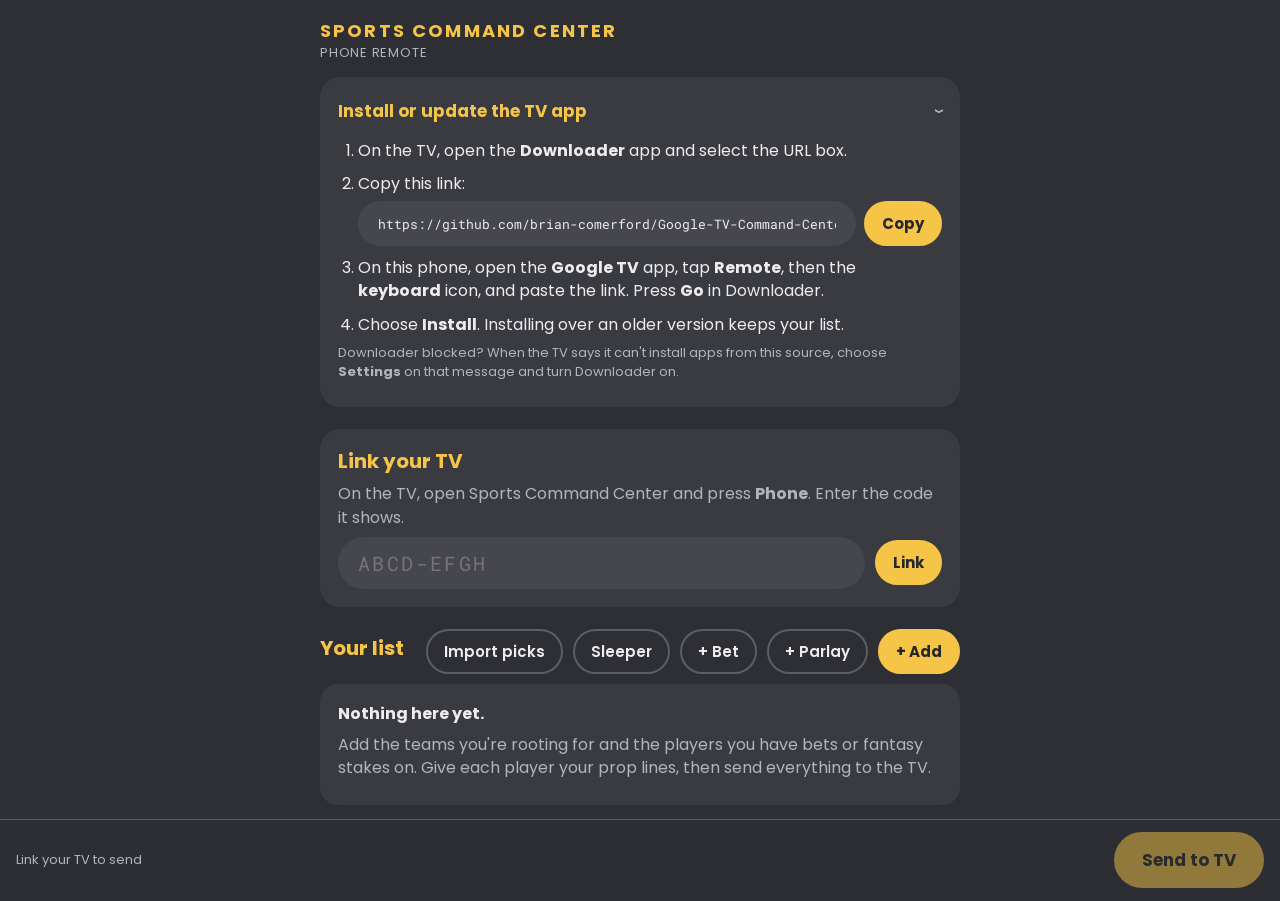
<file: web/index.html>
<!doctype html>
<html lang="en">
<head>
  <meta charset="utf-8">
  <meta name="viewport" content="width=device-width, initial-scale=1, viewport-fit=cover">
  <meta name="theme-color" content="#2E2F34">
  <title>Sports Command Center Remote</title>
  <link rel="preconnect" href="https://fonts.googleapis.com">
  <link rel="stylesheet" href="https://fonts.googleapis.com/css2?family=Poppins:wght@400;500;600;700;800&family=Roboto+Mono:wght@700&display=swap">
  <link rel="stylesheet" href="style.css">
</head>
<body>
  <header class="top">
    <div class="brand">SPORTS COMMAND CENTER</div>
    <div class="tag">Phone remote</div>
  </header>

  <main>
    <!-- Install / update the TV app -->
    <details class="card install" id="installCard">
      <summary><div><h2>Install or update the TV app</h2><span class="muted small" id="latestVersion"></span></div></summary>
      <ol class="steps">
        <li>On the TV, open the <b>Downloader</b> app and select the URL box.</li>
        <li>Copy this link:
          <div class="copyrow">
            <label for="apkUrl" class="sr">Download link</label>
            <input id="apkUrl" readonly value="https://github.com/brian-comerford/Google-TV-Command-Center/releases/latest/download/SportsCommandCenter.apk">
            <button class="btn primary" id="copyApk" type="button">Copy</button>
          </div>
          <span class="muted small" id="copyStatus"></span>
        </li>
        <li>On this phone, open the <b>Google TV</b> app, tap <b>Remote</b>, then the <b>keyboard</b> icon, and paste the link. Press <b>Go</b> in Downloader.</li>
        <li>Choose <b>Install</b>. Installing over an older version keeps your list.</li>
      </ol>
      <p class="muted small">Downloader blocked? When the TV says it can't install apps from this source, choose <b>Settings</b> on that message and turn Downloader on.</p>
    </details>

    <!-- Link to a TV -->
    <section class="card" id="linkCard">
      <div id="linkForm">
        <h2>Link your TV</h2>
        <p class="muted">On the TV, open Sports Command Center and press <b>Phone</b>. Enter the code it shows.</p>
        <form id="codeForm" class="row" autocomplete="off">
          <label for="codeInput" class="sr">TV code</label>
          <input id="codeInput" class="code" placeholder="ABCD-EFGH" maxlength="9" autocapitalize="characters" spellcheck="false" required>
          <button class="btn primary" type="submit">Link</button>
        </form>
        <p class="error" id="codeError" hidden></p>
      </div>
      <div id="linked" hidden>
        <div class="row between">
          <div>
            <div class="muted small">Linked to TV</div>
            <div class="code-display" id="codeDisplay"></div>
          </div>
          <button class="btn ghost" id="unlinkBtn" type="button">Change</button>
        </div>
        <button class="btn ghost full" id="loadTvBtn" type="button">Load the list that's on the TV</button>
        <p class="muted small" id="loadStatus" hidden></p>
        <details id="diagBox" class="diag" hidden>
          <summary>TV error report</summary>
          <p class="muted small" id="diagWhen"></p>
          <pre id="diagText"></pre>
          <button class="btn" id="diagCopy" type="button">Copy</button>
        </details>
      </div>
    </section>

    <!-- Open a page in the TV's Watch screen -->
    <section class="card" id="openCard" hidden>
      <h2>Open on TV</h2>
      <p class="muted small">Opens in the TV's <b>Watch</b> screen, with your stats around it. Type a site or search words,
        paste a stream link (<b>.m3u8</b>) to play it, or a playlist link (<b>.m3u</b>) to add its channels.</p>
      <form id="openForm" class="row" autocomplete="off">
        <label for="openInput" class="sr">Site, search, stream or playlist</label>
        <input id="openInput" placeholder="a site, &quot;Bills Dolphins live&quot;, or an .m3u8 / .m3u link" enterkeyhint="go">
        <button class="btn primary" type="submit">Open</button>
      </form>
      <button class="btn ghost" id="playlistFileBtn" type="button">Send a playlist file (.m3u)</button>
      <input type="file" id="playlistFile" accept=".m3u,.m3u8,audio/x-mpegurl,application/vnd.apple.mpegurl,text/plain" hidden>
      <p class="muted small" id="openStatus"></p>
      <div class="chips" id="openRecent"></div>
    </section>

    <!-- The list -->
    <section>
      <div class="row between section-head">
        <h2>Your list</h2>
        <div class="row">
          <button class="btn" id="importBtn" type="button">Import picks</button>
          <button class="btn" id="sleeperBtn" type="button">Sleeper</button>
          <button class="btn" id="betBtn" type="button">+ Bet</button>
          <button class="btn" id="parlayBtn" type="button">+ Parlay</button>
          <button class="btn primary" id="addBtn" type="button">+ Add</button>
        </div>
      </div>
      <div id="list"></div>
      <div class="empty" id="empty">
        <p><b>Nothing here yet.</b></p>
        <p class="muted">Add the teams you're rooting for and the players you have bets or fantasy stakes on. Give each player your prop lines, then send everything to the TV.</p>
      </div>
    </section>
  </main>

  <!-- Send bar -->
  <footer class="sendbar">
    <div class="sendstatus" id="sendStatus">Not sent yet</div>
    <button class="btn send" id="sendBtn" type="button">Send to TV</button>
  </footer>

  <!-- Add flow -->
  <dialog id="addDialog">
    <div class="sheet">
      <div class="row between">
        <button class="btn ghost" id="addBack" type="button">‹ Back</button>
        <h3 id="addTitle">Pick a league</h3>
        <button class="btn ghost" id="addClose" type="button">Close</button>
      </div>
      <div id="addSearchWrap" hidden>
        <label for="addSearch" class="sr">Search</label>
        <input id="addSearch" type="search" placeholder="Search" autocomplete="off">
      </div>
      <div id="addBody" class="picker"></div>
    </div>
  </dialog>

  <!-- Import from Player Prop Finder -->
  <dialog id="importDialog">
    <div class="sheet import-sheet">
      <div class="row between">
        <h3>Player Prop Finder picks</h3>
        <button class="btn ghost" id="importClose" type="button">Close</button>
      </div>
      <p class="muted small" id="importMeta">Loading today's picks…</p>
      <div class="chips" role="group" aria-label="Filter by confidence" id="importFilters">
        <button type="button" class="chip-btn on" data-conf="all">All</button>
        <button type="button" class="chip-btn" data-conf="High">High</button>
        <button type="button" class="chip-btn" data-conf="Medium">Medium+</button>
      </div>
      <div id="importList" class="picker"></div>
      <div class="row between">
        <span class="muted small" id="importCount">0 selected</span>
        <div class="row">
          <button class="btn" id="importParlay" type="button" disabled>Make a parlay</button>
          <button class="btn primary" id="importGo" type="button" disabled>Add to my list</button>
        </div>
      </div>
    </div>
  </dialog>

  <!-- Import a Sleeper fantasy lineup -->
  <dialog id="sleeperDialog">
    <div class="sheet sleeper-sheet">
      <div class="row between">
        <h3>Sleeper fantasy</h3>
        <button class="btn ghost" id="sleeperClose" type="button">Close</button>
      </div>
      <div id="sleeperLinked" class="linkedbox" hidden></div>
      <form id="sleeperForm" class="row" autocomplete="off">
        <label for="sleeperUser" class="sr">Sleeper username</label>
        <input id="sleeperUser" placeholder="Your Sleeper username" autocapitalize="off" enterkeyhint="search">
        <button class="btn primary" type="submit">Find my leagues</button>
      </form>
      <p class="muted small" id="sleeperStatus">Adds the players on your Sleeper team as fantasy players (live stats + PPR). No password needed.</p>
      <div id="sleeperLeagues" class="picker" hidden></div>
      <div id="sleeperOptions" hidden>
        <div class="chips" role="group" aria-label="Which players">
          <button type="button" class="chip-btn on" data-sl="starters">This week's starters</button>
          <button type="button" class="chip-btn" data-sl="all">Whole roster</button>
        </div>
        <label class="checkrow"><input type="checkbox" id="sleeperAuto" checked>
          <span>Keep it matched to my lineup: the TV checks Sleeper every few hours and adds or drops players as you set your lineup.</span></label>
        <div id="sleeperPlayers" class="picker"></div>
      </div>
      <div class="row between">
        <span class="muted small" id="sleeperCount"></span>
        <button class="btn primary" id="sleeperGo" type="button" disabled>Add to my list</button>
      </div>
    </div>
  </dialog>

  <!-- Parlay builder -->
  <dialog id="parlayDialog">
    <div class="sheet parlay-sheet">
      <div class="row between">
        <h3 id="parlayTitle">Build a parlay</h3>
        <button class="btn ghost" id="parlayClose" type="button">Close</button>
      </div>
      <label for="parlayName" class="sr">Name</label>
      <input id="parlayName" placeholder="Name (optional), e.g. Sunday 4-leg" autocomplete="off">
      <div id="legList" class="picker"></div>
      <div class="row between">
        <button class="btn" id="addLegBtn" type="button">+ Add leg</button>
        <button class="btn primary" id="parlaySave" type="button">Save parlay</button>
      </div>
      <p class="error" id="parlayError" hidden></p>
    </div>
  </dialog>

  <!-- Spread / total leg -->
  <dialog id="legDialog">
    <form class="sheet" id="legForm">
      <h3 id="legTitle">Spread</h3>
      <label for="legNum" id="legNumLabel">Points</label>
      <input id="legNum" type="number" inputmode="decimal" step="0.5" required>
      <div class="seg" role="radiogroup" aria-label="Over or under" id="legSide">
        <input type="radio" name="legside" id="legOver" value="OVER" checked><label for="legOver">Over</label>
        <input type="radio" name="legside" id="legUnder" value="UNDER"><label for="legUnder">Under</label>
      </div>
      <div class="row end">
        <button class="btn ghost" type="button" id="legCancel">Cancel</button>
        <button class="btn primary" type="submit">Add leg</button>
      </div>
    </form>
  </dialog>

  <!-- Prop form -->
  <dialog id="propDialog">
    <form class="sheet" id="propForm">
      <h3 id="propTitle">Add a prop</h3>
      <label for="propStat">Stat</label>
      <select id="propStat"></select>
      <label for="propLine">Line</label>
      <input id="propLine" type="number" inputmode="decimal" step="0.5" min="0" value="0.5" required>
      <div class="seg" role="radiogroup" aria-label="Over or under">
        <input type="radio" name="side" id="sideOver" value="OVER" checked><label for="sideOver">Over</label>
        <input type="radio" name="side" id="sideUnder" value="UNDER"><label for="sideUnder">Under</label>
      </div>
      <div class="row end">
        <button class="btn ghost" type="button" id="propCancel">Cancel</button>
        <button class="btn primary" type="submit">Add prop</button>
      </div>
    </form>
  </dialog>

  <script src="espn.js"></script>
  <script src="app.js"></script>
</body>
</html>
</file>
<file: web/style.css>
/* Design 1 (docs/designs/design-1), the same palette as the TV app (app/src/main/java/com/sportscc/tv/ui/Components.kt):
   charcoal cards, yellow for actions and focus, orange for losing, green for passing bets. */
:root {
  color-scheme: dark;
  --bg: #2E2F34;
  --panel: #3A3B41;
  --panel-hi: #46474E;
  --line: #5C5E66;
  --text: #EDEDF0;
  --muted: #B3B5BD;
  --live: #F07B3F;
  --win: #4FC48A;
  --warn: #F6C446;
  --accent: #F6C446;
  --on-accent: #26272B;
  --font: "Poppins", system-ui, -apple-system, "Segoe UI", sans-serif;
  --mono: "Roboto Mono", ui-monospace, Menlo, monospace;
}
* { box-sizing: border-box; }
html { -webkit-text-size-adjust: 100%; }
body {
  margin: 0; background: var(--bg); color: var(--text); font: 16px/1.45 var(--font);
  padding-left: max(16px, env(safe-area-inset-left, 0px));
  padding-right: max(16px, env(safe-area-inset-right, 0px));
  padding-bottom: calc(96px + env(safe-area-inset-bottom, 0px));
}
main, .top { max-width: 640px; margin: 0 auto; }
main { display: grid; gap: 22px; }
.top { padding-top: calc(18px + env(safe-area-inset-top, 0px)); padding-bottom: 14px; }
.brand { font-weight: 700; letter-spacing: .12em; font-size: 18px; color: var(--accent); }
.tag { color: var(--muted); font-size: 13px; letter-spacing: .06em; text-transform: uppercase; }
h2 { font-size: 20px; font-weight: 700; margin: 0 0 6px; text-wrap: balance; color: var(--accent); }
h3 { font-size: 17px; margin: 0; }
p { margin: 0 0 8px; }
.muted { color: var(--muted); }
.small { font-size: 13px; }
.error { color: var(--warn); font-size: 14px; margin-top: 8px; }
.sr { position: absolute; width: 1px; height: 1px; overflow: hidden; clip: rect(0 0 0 0); }
.row { display: flex; gap: 10px; align-items: center; }
.between { justify-content: space-between; }
.end { justify-content: flex-end; }
.card { background: var(--panel); border-radius: 20px; padding: 18px; }
.section-head { margin-bottom: 10px; }

.btn {
  font: 600 15px var(--font); color: var(--text); background: transparent; border: 2px solid var(--line); border-radius: 999px;
  padding: 9px 16px; cursor: pointer; white-space: nowrap;
}
.btn.primary { background: var(--accent); border-color: var(--accent); color: var(--on-accent); font-weight: 700; }
.btn.ghost { background: transparent; border-color: transparent; color: var(--accent); padding-inline: 8px; }
.btn.full { width: 100%; margin-top: 12px; }
.btn.send { background: var(--accent); border-color: var(--accent); color: var(--on-accent); font-size: 17px; font-weight: 700; padding: 13px 26px; }
.btn:disabled { opacity: .5; }
.btn:focus-visible, input:focus-visible, select:focus-visible, .pick:focus-visible { outline: 2px solid var(--accent); outline-offset: 2px; }

input, select {
  font: 16px var(--font); color: var(--text); background: var(--panel-hi); border: 2px solid transparent;
  border-radius: 999px; padding: 11px 18px; width: 100%; min-width: 0;
}
input.code { font-family: var(--mono); font-size: 20px; letter-spacing: .12em; text-transform: uppercase; }
.code-display { font-family: var(--mono); font-size: 24px; font-weight: 700; letter-spacing: .12em; }

/* list */
#list { display: grid; gap: 10px; }
.item { background: var(--panel); border-radius: 18px; padding: 12px 14px; display: grid; gap: 10px; }
.item-head { display: flex; gap: 12px; align-items: center; }
.item-head .who { flex: 1; min-width: 0; }
.name { font-weight: 700; overflow: hidden; text-overflow: ellipsis; white-space: nowrap; }
.sub { color: var(--muted); font-size: 13px; }
.pic { width: 44px; height: 44px; border-radius: 50%; background: var(--panel-hi); object-fit: cover; flex: none; box-shadow: 0 0 0 3px var(--accent); }
.pic.logo { border-radius: 0; background: transparent; object-fit: contain; box-shadow: none; }
.league { font-size: 11px; font-weight: 700; color: var(--accent); background: color-mix(in srgb, var(--accent) 18%, transparent); padding: 2px 7px; border-radius: 6px; }
.x { background: none; border: 0; color: var(--muted); font-size: 22px; line-height: 1; padding: 6px 8px; cursor: pointer; }
.x.mv { font-size: 18px; color: var(--accent); padding: 6px 7px; }
.x:disabled { opacity: .25; cursor: default; }
.props { display: flex; flex-wrap: wrap; gap: 6px; }
.prop { display: inline-flex; align-items: center; gap: 4px; background: var(--panel-hi); border-radius: 999px; padding: 4px 4px 4px 12px; font-size: 14px; }
.prop b { color: var(--win); } .prop.under b { color: var(--warn); }
.prop .x { font-size: 18px; padding: 2px 6px; }
.prop.fantasy { padding: 5px 10px; color: var(--muted); }
.prop.fantasy b { color: var(--accent); }
.addprop.subtle { color: var(--muted); }
.addprop { background: none; border: 2px dashed var(--line); color: var(--accent); border-radius: 999px; padding: 4px 12px; font: 600 14px var(--font); cursor: pointer; }
.empty { background: var(--panel); border-radius: 18px; padding: 18px; }
#list:not(:empty) + .empty { display: none; }

/* send bar */
.sendbar {
  position: fixed; left: 0; right: 0; bottom: 0; z-index: 5;
  background: color-mix(in srgb, var(--bg) 92%, transparent); backdrop-filter: blur(8px);
  border-top: 1px solid var(--line);
  padding: 12px max(16px, env(safe-area-inset-right, 0px)) calc(12px + env(safe-area-inset-bottom, 0px)) max(16px, env(safe-area-inset-left, 0px));
  display: flex; gap: 12px; align-items: center; justify-content: space-between;
}
.sendstatus { font-size: 13px; color: var(--muted); min-width: 0; }
.sendstatus.dirty { color: var(--warn); }
.sendstatus.ok { color: var(--win); }

/* dialogs */
dialog { border: 0; padding: 0; background: transparent; color: var(--text); width: min(640px, 100vw); max-width: 100vw; max-height: 100dvh; margin: auto auto 0; }
dialog::backdrop { background: rgba(0, 0, 0, .6); }
.sheet {
  background: var(--bg); border-radius: 26px 26px 0 0; padding: 14px 16px calc(18px + env(safe-area-inset-bottom, 0px));
  display: grid; gap: 12px; max-height: 88dvh; overflow: hidden; grid-template-rows: auto auto 1fr;
}
#propForm { grid-template-rows: none; }
#propForm label { font-size: 13px; color: var(--muted); margin-bottom: -6px; }
.picker { overflow-y: auto; display: grid; gap: 6px; align-content: start; min-height: 120px; }
.picker.leagues { grid-template-columns: repeat(2, 1fr); }
.pick {
  display: flex; gap: 12px; align-items: center; background: var(--panel); border: 0; border-radius: 14px;
  padding: 10px 12px; color: var(--text); font: 500 15px var(--font); text-align: left; cursor: pointer; width: 100%;
}
.pick .pic { width: 36px; height: 36px; }
.pick.done { outline: 2px solid var(--win); }
.pick .note { margin-left: auto; font-size: 12px; color: var(--win); }
.choice { display: grid; gap: 10px; }
.choice .pick { padding: 16px; font-weight: 700; }
.seg { display: grid; grid-template-columns: 1fr 1fr; background: var(--panel); border-radius: 999px; padding: 4px; }
.seg input { position: absolute; opacity: 0; pointer-events: none; }
.seg label { text-align: center; padding: 10px; border-radius: 999px; font-weight: 700; color: var(--muted); cursor: pointer; margin: 0 !important; font-size: 15px !important; }
#sideOver:checked + label, #legOver:checked + label { background: var(--win); color: #06210f; }
#legUnder:checked + label { background: var(--live); color: var(--on-accent); }
#sideUnder:checked + label { background: var(--live); color: var(--on-accent); }
.seg input:focus-visible + label { outline: 2px solid var(--accent); }
@media (prefers-reduced-motion: no-preference) { .item { animation: in .2s ease-out; } }
@keyframes in { from { opacity: 0; transform: translateY(4px); } }

/* import */
.import-sheet { grid-template-rows: auto auto auto 1fr auto; }
.chips { display: flex; flex-wrap: wrap; gap: 6px; }
.chip-btn { font: 600 14px var(--font); color: var(--text); background: var(--panel); border: 2px solid transparent; border-radius: 999px; padding: 6px 14px; cursor: pointer; }
.chip-btn.on { border-color: var(--accent); background: var(--accent); color: var(--on-accent); }
.pickrow { display: grid; grid-template-columns: auto 1fr auto; gap: 10px; align-items: center; background: var(--panel); border-radius: 14px; padding: 10px 12px; cursor: pointer; }
.pickrow input { width: 22px; height: 22px; accent-color: var(--win); }
.pickrow .what { font-weight: 700; }
.pickrow .edge { font-weight: 700; color: var(--win); font-variant-numeric: tabular-nums; text-align: right; }
.pickrow.have { opacity: .55; }
.conf { font-size: 11px; font-weight: 700; padding: 1px 6px; border-radius: 6px; margin-left: 4px; }
.conf.High { color: var(--win); background: color-mix(in srgb, var(--win) 18%, transparent); }
.conf.Medium { color: var(--warn); background: color-mix(in srgb, var(--warn) 18%, transparent); }
.conf.Low { color: var(--muted); background: color-mix(in srgb, var(--muted) 18%, transparent); }
.warnbox { color: var(--warn); }

/* install card */
.install summary { list-style: none; cursor: pointer; display: flex; align-items: center; gap: 10px; }
.install summary > div { min-width: 0; }
.install summary::-webkit-details-marker { display: none; }
.install summary h2 { margin: 0; font-size: 17px; }
.install summary::after { content: "›"; margin-left: auto; color: var(--muted); font-size: 22px; transition: transform .15s; }
.install[open] summary::after { transform: rotate(90deg); }
.steps { margin: 12px 0 8px; padding-left: 20px; display: grid; gap: 10px; }
.copyrow { display: flex; gap: 8px; margin-top: 6px; }
.copyrow input { font-family: var(--mono); font-size: 13px; }

/* parlays */
.parlay-sheet { grid-template-rows: auto auto 1fr auto auto; }
.parlay-sheet .grow { display: grid; gap: 4px; }
.leg { display: flex; align-items: center; gap: 8px; background: var(--panel); border-radius: 14px; padding: 9px 6px 9px 12px; font-size: 15px; }
.leg .what { flex: 1; min-width: 0; }
.leg .sub { display: block; }
.legs { display: grid; gap: 4px; font-size: 14px; }
.legs .l { display: flex; gap: 8px; align-items: baseline; }
.legs .mark { width: 14px; font-weight: 900; color: var(--muted); }
.legs .mark { color: var(--accent); }
.legs .WON { color: var(--win); } .legs .LOST { color: var(--live); } .legs .PUSH { color: var(--muted); }
.badge { font-size: 11px; font-weight: 700; color: var(--accent); background: color-mix(in srgb, var(--accent) 18%, transparent); padding: 2px 7px; border-radius: 6px; }
.section-head { flex-wrap: wrap; row-gap: 10px; }
@media (max-width: 480px) {
  .section-head > .row { width: 100%; }
  .section-head > .row .btn { flex: 1; padding-inline: 6px; font-size: 14px; }
}

/* Sleeper import */
/* The whole sheet scrolls (leagues, options and players can be long), with the Add button pinned to its bottom. */
.sleeper-sheet { grid-template-rows: none; overflow-y: auto; overscroll-behavior: contain; -webkit-overflow-scrolling: touch; touch-action: pan-y; padding-bottom: 0; }
.sleeper-sheet .picker { overflow: visible; min-height: 0; }
.sleeper-sheet > .row:last-child {
  position: sticky; bottom: 0; z-index: 1; background: var(--bg);
  margin: 0 -16px; padding: 12px 16px calc(14px + env(safe-area-inset-bottom, 0px));
  border-top: 1px solid var(--panel-hi);
}
.linkedbox[hidden] { display: none; }
.linkedbox { background: var(--panel); border-radius: 14px; padding: 6px 12px; font-size: 14px; display: grid; gap: 2px; }
.checkrow { display: grid; grid-template-columns: auto 1fr; gap: 10px; align-items: start; font-size: 13px; color: var(--muted); margin: 10px 0; }
.checkrow input { width: 20px; height: 20px; accent-color: var(--win); margin: 0; }
.sleeper-league { text-align: left; }
.sleeper-league.on { outline: 2px solid var(--accent); }
.splayer { display: flex; gap: 10px; align-items: center; background: var(--panel); border-radius: 14px; padding: 8px 12px; font-size: 14px; }
.splayer .sub { color: var(--muted); font-size: 12px; }
.splayer.miss { opacity: .55; }
.badge.sleeper { background: color-mix(in srgb, var(--live) 22%, transparent); color: var(--live); }

/* TV crash report */
.diag { margin-top: 10px; background: var(--panel-hi); border-radius: 10px; padding: 8px 12px; }
.diag summary { cursor: pointer; font-weight: 600; color: var(--warn); }
.diag pre { white-space: pre-wrap; word-break: break-word; font-size: 11px; max-height: 240px; overflow: auto; background: var(--bg); padding: 8px; border-radius: 8px; }
</file>
